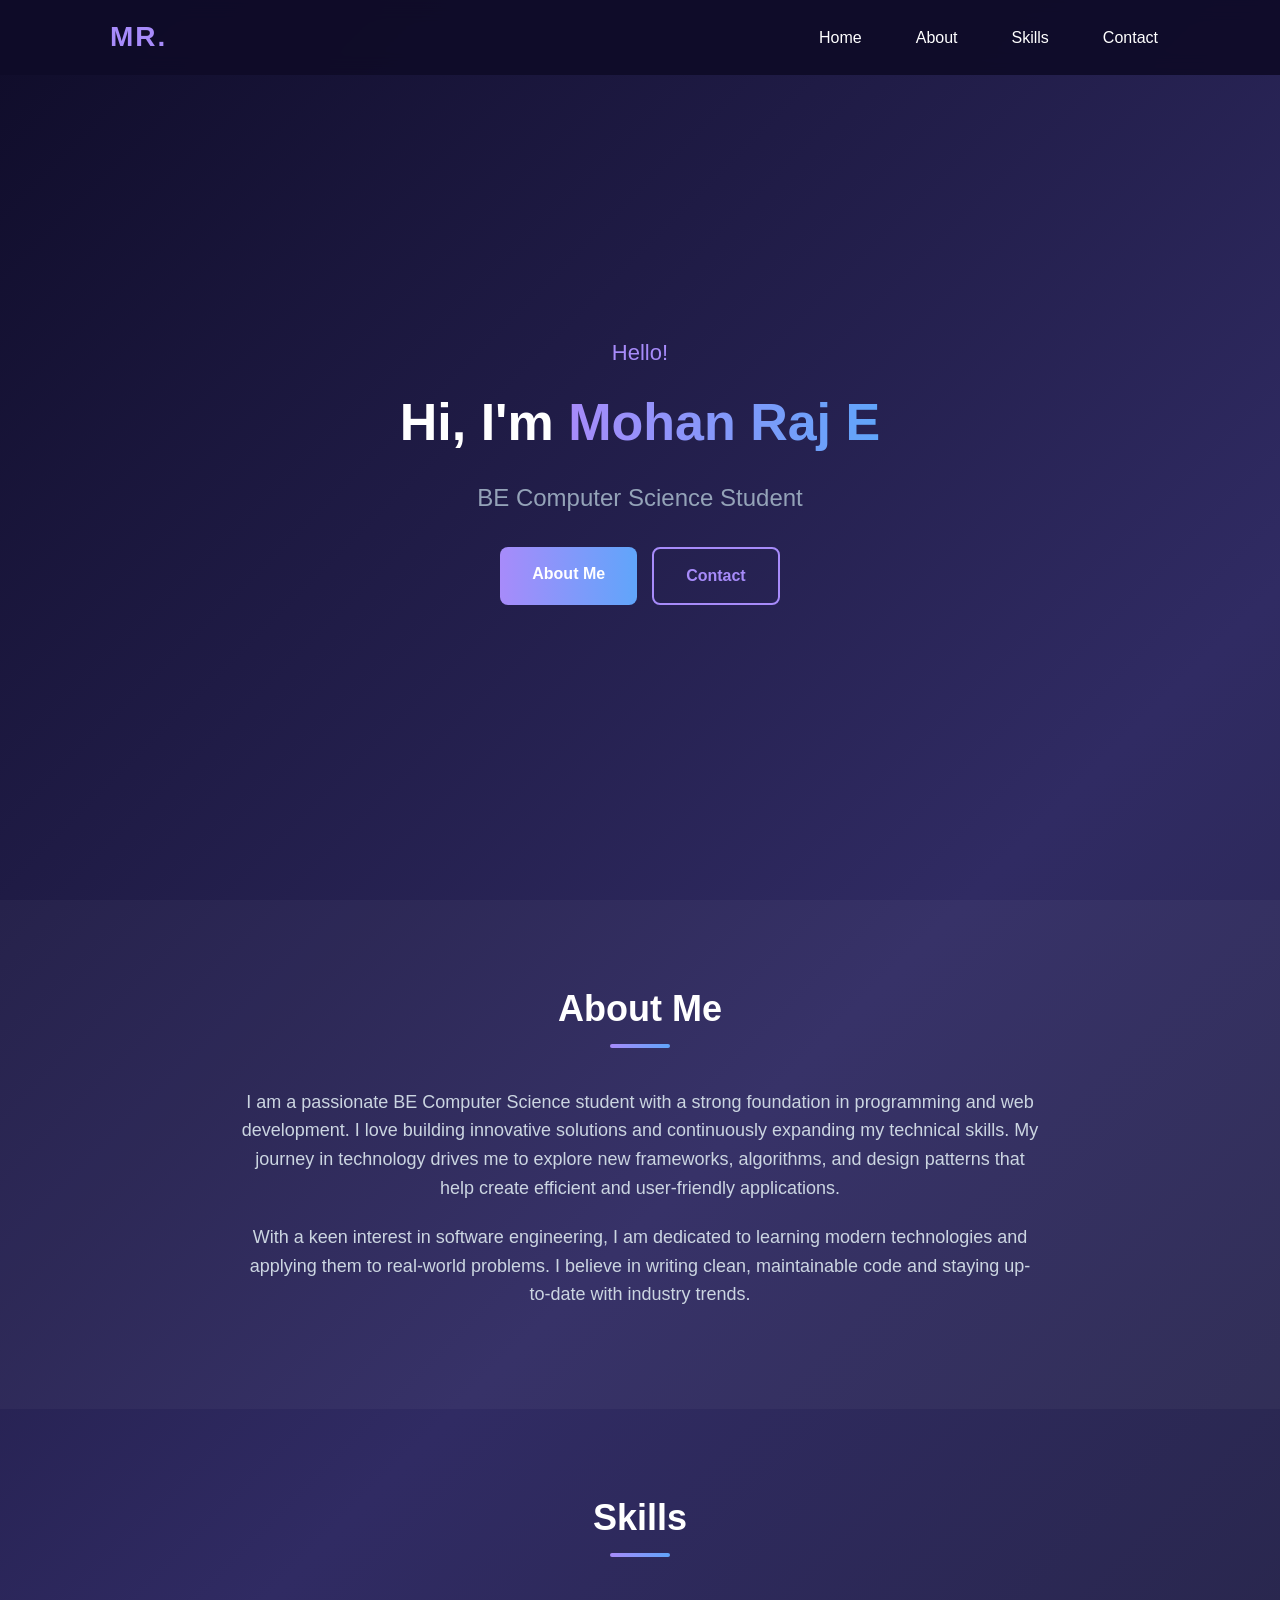
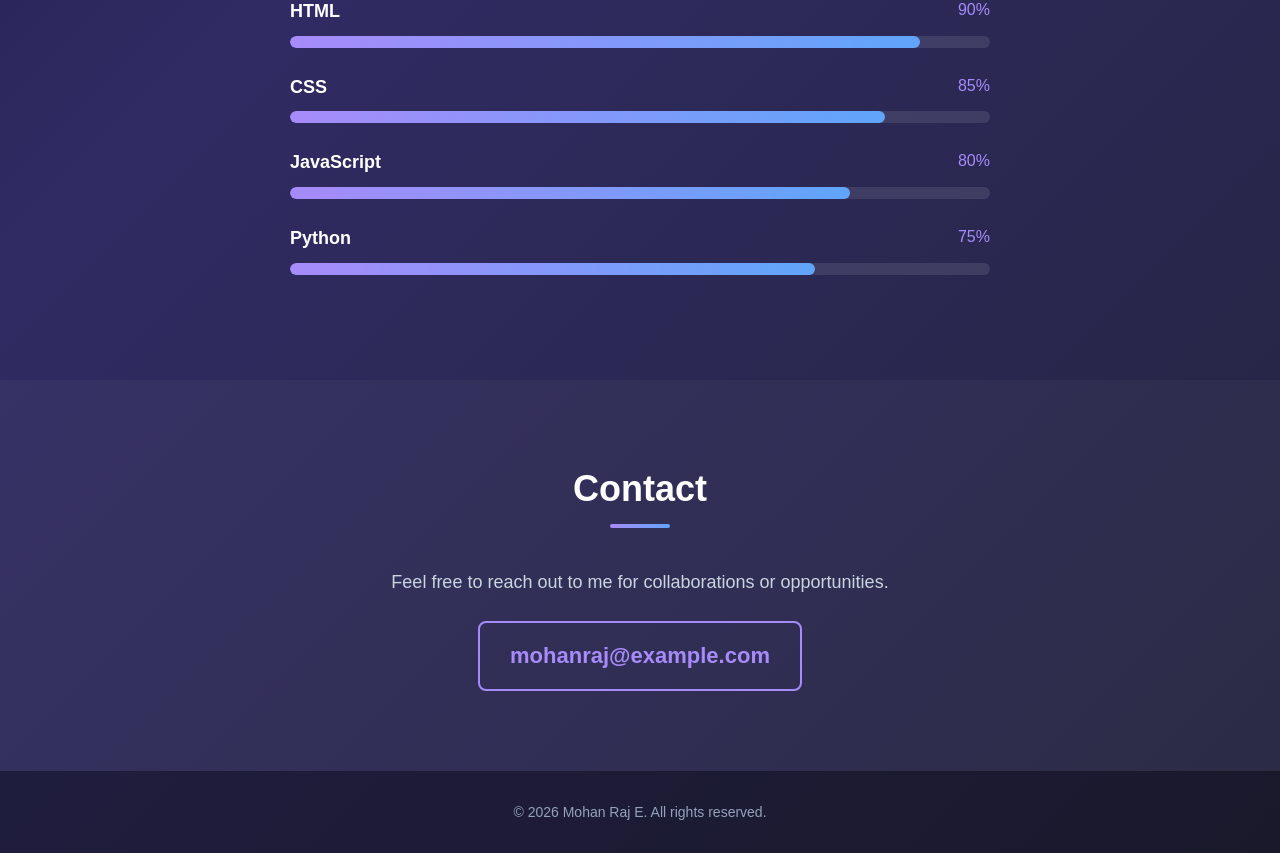
<file: index.html>
<!DOCTYPE html>
<html lang="en">
<head>
    <meta charset="UTF-8">
    <meta name="viewport" content="width=device-width, initial-scale=1.0">
    <title>Mohan Raj E - Portfolio</title>
    <link rel="stylesheet" href="style.css">
</head>
<body>
    <nav id="navbar">
        <div class="nav-container">
            <a href="#home" class="logo">MR.</a>
            <ul class="nav-links">
                <li><a href="#home">Home</a></li>
                <li><a href="#about">About</a></li>
                <li><a href="#skills">Skills</a></li>
                <li><a href="#contact">Contact</a></li>
            </ul>
            <button class="menu-toggle" aria-label="Toggle menu">
                <span></span>
                <span></span>
                <span></span>
            </button>
        </div>
    </nav>

    <section id="home" class="hero">
        <div class="hero-content">
            <p class="greeting">Hello!</p>
            <h1>Hi, I'm <span class="highlight">Mohan Raj E</span></h1>
            <p class="tagline">BE Computer Science Student</p>
            <div class="hero-buttons">
                <a href="#about" class="btn btn-primary">About Me</a>
                <a href="#contact" class="btn btn-secondary">Contact</a>
            </div>
        </div>
    </section>

    <section id="about" class="about">
        <div class="container">
            <h2 class="section-title">About Me</h2>
            <div class="about-content">
                <p>
                    I am a passionate BE Computer Science student with a strong foundation in programming and web development. 
                    I love building innovative solutions and continuously expanding my technical skills. My journey in technology 
                    drives me to explore new frameworks, algorithms, and design patterns that help create efficient and user-friendly applications.
                </p>
                <p>
                    With a keen interest in software engineering, I am dedicated to learning modern technologies and applying them 
                    to real-world problems. I believe in writing clean, maintainable code and staying up-to-date with industry trends.
                </p>
            </div>
        </div>
    </section>

    <section id="skills" class="skills">
        <div class="container">
            <h2 class="section-title">Skills</h2>
            <div class="skills-grid">
                <div class="skill-item">
                    <div class="skill-header">
                        <span class="skill-name">HTML</span>
                        <span class="skill-percent">90%</span>
                    </div>
                    <div class="skill-bar">
                        <div class="skill-progress" data-width="90"></div>
                    </div>
                </div>
                <div class="skill-item">
                    <div class="skill-header">
                        <span class="skill-name">CSS</span>
                        <span class="skill-percent">85%</span>
                    </div>
                    <div class="skill-bar">
                        <div class="skill-progress" data-width="85"></div>
                    </div>
                </div>
                <div class="skill-item">
                    <div class="skill-header">
                        <span class="skill-name">JavaScript</span>
                        <span class="skill-percent">80%</span>
                    </div>
                    <div class="skill-bar">
                        <div class="skill-progress" data-width="80"></div>
                    </div>
                </div>
                <div class="skill-item">
                    <div class="skill-header">
                        <span class="skill-name">Python</span>
                        <span class="skill-percent">75%</span>
                    </div>
                    <div class="skill-bar">
                        <div class="skill-progress" data-width="75"></div>
                    </div>
                </div>
            </div>
        </div>
    </section>

    <section id="contact" class="contact">
        <div class="container">
            <h2 class="section-title">Contact</h2>
            <div class="contact-content">
                <p>Feel free to reach out to me for collaborations or opportunities.</p>
                <a href="mailto:mohanraj@example.com" class="email-link">mohanraj@example.com</a>
            </div>
        </div>
    </section>

    <footer>
        <p>&copy; 2026 Mohan Raj E. All rights reserved.</p>
    </footer>

    <script src="script.js"></script>
</body>
</html>
</file>
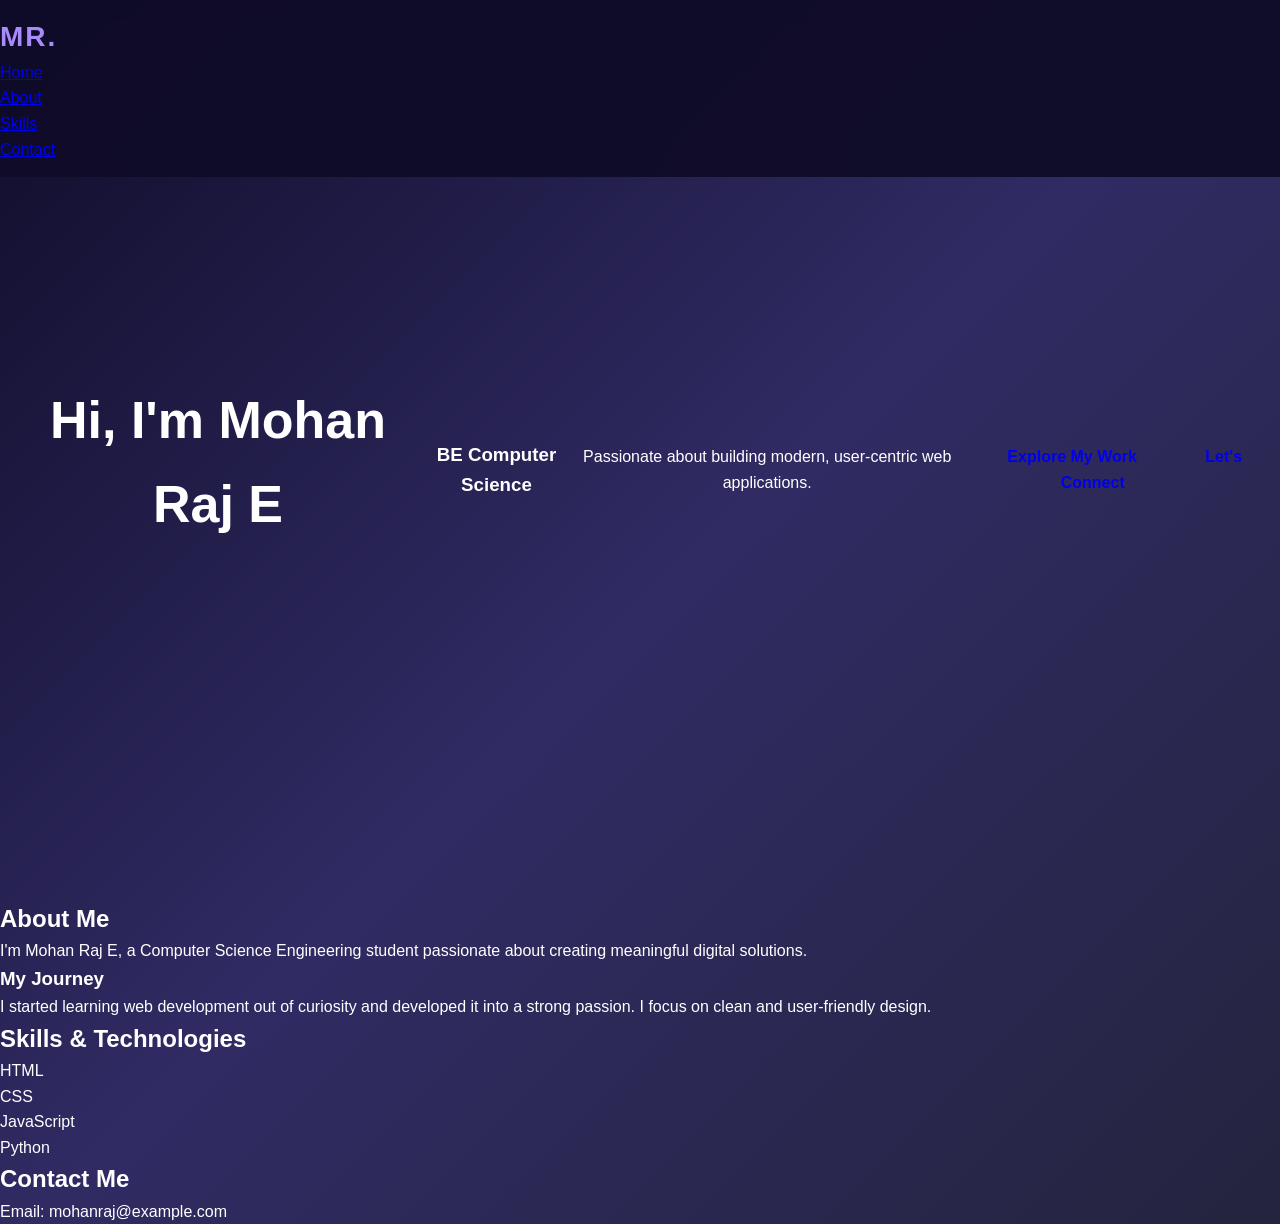
<file: index.html.html>
<!DOCTYPE html>
<html lang="en">
<head>
  <meta charset="UTF-8">
  <title>Mohan Raj E | Portfolio</title>
  <meta name="viewport" content="width=device-width, initial-scale=1.0">

  <link rel="stylesheet" href="style.css">
</head>
<body>

<!-- NAVBAR -->
<nav>
  <h2 class="logo">MR.</h2>
  <ul>
    <li><a href="#home">Home</a></li>
    <li><a href="#about">About</a></li>
    <li><a href="#skills">Skills</a></li>
    <li><a href="#contact">Contact</a></li>
  </ul>
</nav>

<!-- HERO -->
<section id="home" class="hero">
  <h1>Hi, I'm <span>Mohan Raj E</span></h1>
  <h3>BE Computer Science</h3>
  <p>Passionate about building modern, user-centric web applications.</p>

  <div class="buttons">
    <a href="#skills" class="btn">Explore My Work</a>
    <a href="#contact" class="btn outline">Let's Connect</a>
  </div>
</section>

<!-- ABOUT -->
<section id="about">
  <h2>About Me</h2>
  <p>
    I'm Mohan Raj E, a Computer Science Engineering student passionate about
    creating meaningful digital solutions.
  </p>

  <h3>My Journey</h3>
  <p>
    I started learning web development out of curiosity and developed it into a
    strong passion. I focus on clean and user-friendly design.
  </p>
</section>

<!-- SKILLS -->
<section id="skills">
  <h2>Skills & Technologies</h2>

  <div class="skill">
    <span>HTML</span>
    <div class="bar"><div style="width:90%"></div></div>
  </div>

  <div class="skill">
    <span>CSS</span>
    <div class="bar"><div style="width:85%"></div></div>
  </div>

  <div class="skill">
    <span>JavaScript</span>
    <div class="bar"><div style="width:80%"></div></div>
  </div>

  <div class="skill">
    <span>Python</span>
    <div class="bar"><div style="width:75%"></div></div>
  </div>

</section>

<!-- CONTACT -->
<section id="contact">
  <h2>Contact Me</h2>
  <p>Email: mohanraj@example.com</p>
</section>

<script src="script.js"></script>
</body>
</html>
</file>
<file: style.css>
* {
    margin: 0;
    padding: 0;
    box-sizing: border-box;
}

html {
    scroll-behavior: smooth;
}

body {
    font-family: 'Segoe UI', Tahoma, Geneva, Verdana, sans-serif;
    background: linear-gradient(135deg, #0f0c29, #302b63, #24243e);
    color: #ffffff;
    line-height: 1.6;
    min-height: 100vh;
}

.container {
    max-width: 1100px;
    margin: 0 auto;
    padding: 0 20px;
}

nav {
    position: fixed;
    top: 0;
    left: 0;
    width: 100%;
    z-index: 1000;
    background: rgba(15, 12, 41, 0.95);
    backdrop-filter: blur(10px);
    padding: 15px 0;
    transition: all 0.3s ease;
}

.nav-container {
    max-width: 1100px;
    margin: 0 auto;
    padding: 0 20px;
    display: flex;
    justify-content: space-between;
    align-items: center;
}

.logo {
    font-size: 28px;
    font-weight: 700;
    color: #a78bfa;
    text-decoration: none;
    letter-spacing: 2px;
}

.nav-links {
    display: flex;
    list-style: none;
    gap: 30px;
}

.nav-links a {
    color: #ffffff;
    text-decoration: none;
    font-size: 16px;
    font-weight: 500;
    padding: 8px 12px;
    border-radius: 5px;
    transition: all 0.3s ease;
}

.nav-links a:hover {
    background: rgba(167, 139, 250, 0.2);
    color: #a78bfa;
}

.menu-toggle {
    display: none;
    flex-direction: column;
    gap: 5px;
    background: none;
    border: none;
    cursor: pointer;
    padding: 5px;
}

.menu-toggle span {
    width: 25px;
    height: 3px;
    background: #ffffff;
    border-radius: 3px;
    transition: all 0.3s ease;
}

.hero {
    min-height: 100vh;
    display: flex;
    align-items: center;
    justify-content: center;
    text-align: center;
    padding: 100px 20px 60px;
}

.hero-content {
    max-width: 800px;
}

.greeting {
    font-size: 22px;
    color: #a78bfa;
    margin-bottom: 10px;
    opacity: 0;
    animation: fadeInUp 0.6s ease forwards;
}

.hero h1 {
    font-size: 52px;
    font-weight: 700;
    margin-bottom: 15px;
    opacity: 0;
    animation: fadeInUp 0.6s ease 0.2s forwards;
}

.highlight {
    background: linear-gradient(90deg, #a78bfa, #60a5fa);
    -webkit-background-clip: text;
    -webkit-text-fill-color: transparent;
    background-clip: text;
}

.tagline {
    font-size: 24px;
    color: #94a3b8;
    margin-bottom: 30px;
    opacity: 0;
    animation: fadeInUp 0.6s ease 0.4s forwards;
}

.hero-buttons {
    display: flex;
    gap: 15px;
    justify-content: center;
    opacity: 0;
    animation: fadeInUp 0.6s ease 0.6s forwards;
}

.btn {
    padding: 14px 32px;
    font-size: 16px;
    font-weight: 600;
    border-radius: 8px;
    text-decoration: none;
    transition: all 0.3s ease;
    cursor: pointer;
    border: none;
}

.btn-primary {
    background: linear-gradient(90deg, #a78bfa, #60a5fa);
    color: #ffffff;
}

.btn-primary:hover {
    transform: translateY(-3px);
    box-shadow: 0 10px 25px rgba(167, 139, 250, 0.4);
}

.btn-secondary {
    background: transparent;
    color: #a78bfa;
    border: 2px solid #a78bfa;
}

.btn-secondary:hover {
    background: rgba(167, 139, 250, 0.1);
    transform: translateY(-3px);
}

.section-title {
    font-size: 36px;
    text-align: center;
    margin-bottom: 50px;
    position: relative;
}

.section-title::after {
    content: '';
    position: absolute;
    bottom: -10px;
    left: 50%;
    transform: translateX(-50%);
    width: 60px;
    height: 4px;
    background: linear-gradient(90deg, #a78bfa, #60a5fa);
    border-radius: 2px;
}

.about {
    padding: 80px 20px;
    background: rgba(255, 255, 255, 0.03);
}

.about-content {
    max-width: 800px;
    margin: 0 auto;
    text-align: center;
}

.about-content p {
    font-size: 18px;
    color: #cbd5e1;
    margin-bottom: 20px;
}

.skills {
    padding: 80px 20px;
}

.skills-grid {
    max-width: 700px;
    margin: 0 auto;
}

.skill-item {
    margin-bottom: 25px;
}

.skill-header {
    display: flex;
    justify-content: space-between;
    margin-bottom: 10px;
}

.skill-name {
    font-size: 18px;
    font-weight: 600;
}

.skill-percent {
    font-size: 16px;
    color: #a78bfa;
}

.skill-bar {
    width: 100%;
    height: 12px;
    background: rgba(255, 255, 255, 0.1);
    border-radius: 6px;
    overflow: hidden;
}

.skill-progress {
    height: 100%;
    width: 0;
    background: linear-gradient(90deg, #a78bfa, #60a5fa);
    border-radius: 6px;
    transition: width 1.5s ease;
}

.contact {
    padding: 80px 20px;
    background: rgba(255, 255, 255, 0.03);
    text-align: center;
}

.contact-content p {
    font-size: 18px;
    color: #cbd5e1;
    margin-bottom: 25px;
}

.email-link {
    font-size: 22px;
    color: #a78bfa;
    text-decoration: none;
    font-weight: 600;
    padding: 15px 30px;
    border: 2px solid #a78bfa;
    border-radius: 8px;
    transition: all 0.3s ease;
    display: inline-block;
}

.email-link:hover {
    background: rgba(167, 139, 250, 0.1);
    transform: translateY(-3px);
}

footer {
    text-align: center;
    padding: 30px 20px;
    background: rgba(0, 0, 0, 0.3);
    color: #94a3b8;
    font-size: 14px;
}

@keyframes fadeInUp {
    from {
        opacity: 0;
        transform: translateY(30px);
    }
    to {
        opacity: 1;
        transform: translateY(0);
    }
}

@media (max-width: 768px) {
    .menu-toggle {
        display: flex;
    }

    .nav-links {
        position: fixed;
        top: 70px;
        left: 0;
        width: 100%;
        flex-direction: column;
        background: rgba(15, 12, 41, 0.98);
        padding: 20px;
        gap: 15px;
        transform: translateY(-150%);
        transition: transform 0.3s ease;
    }

    .nav-links.active {
        transform: translateY(0);
    }

    .hero h1 {
        font-size: 36px;
    }

    .tagline {
        font-size: 18px;
    }

    .hero-buttons {
        flex-direction: column;
        align-items: center;
    }

    .section-title {
        font-size: 28px;
    }
}
</file>
